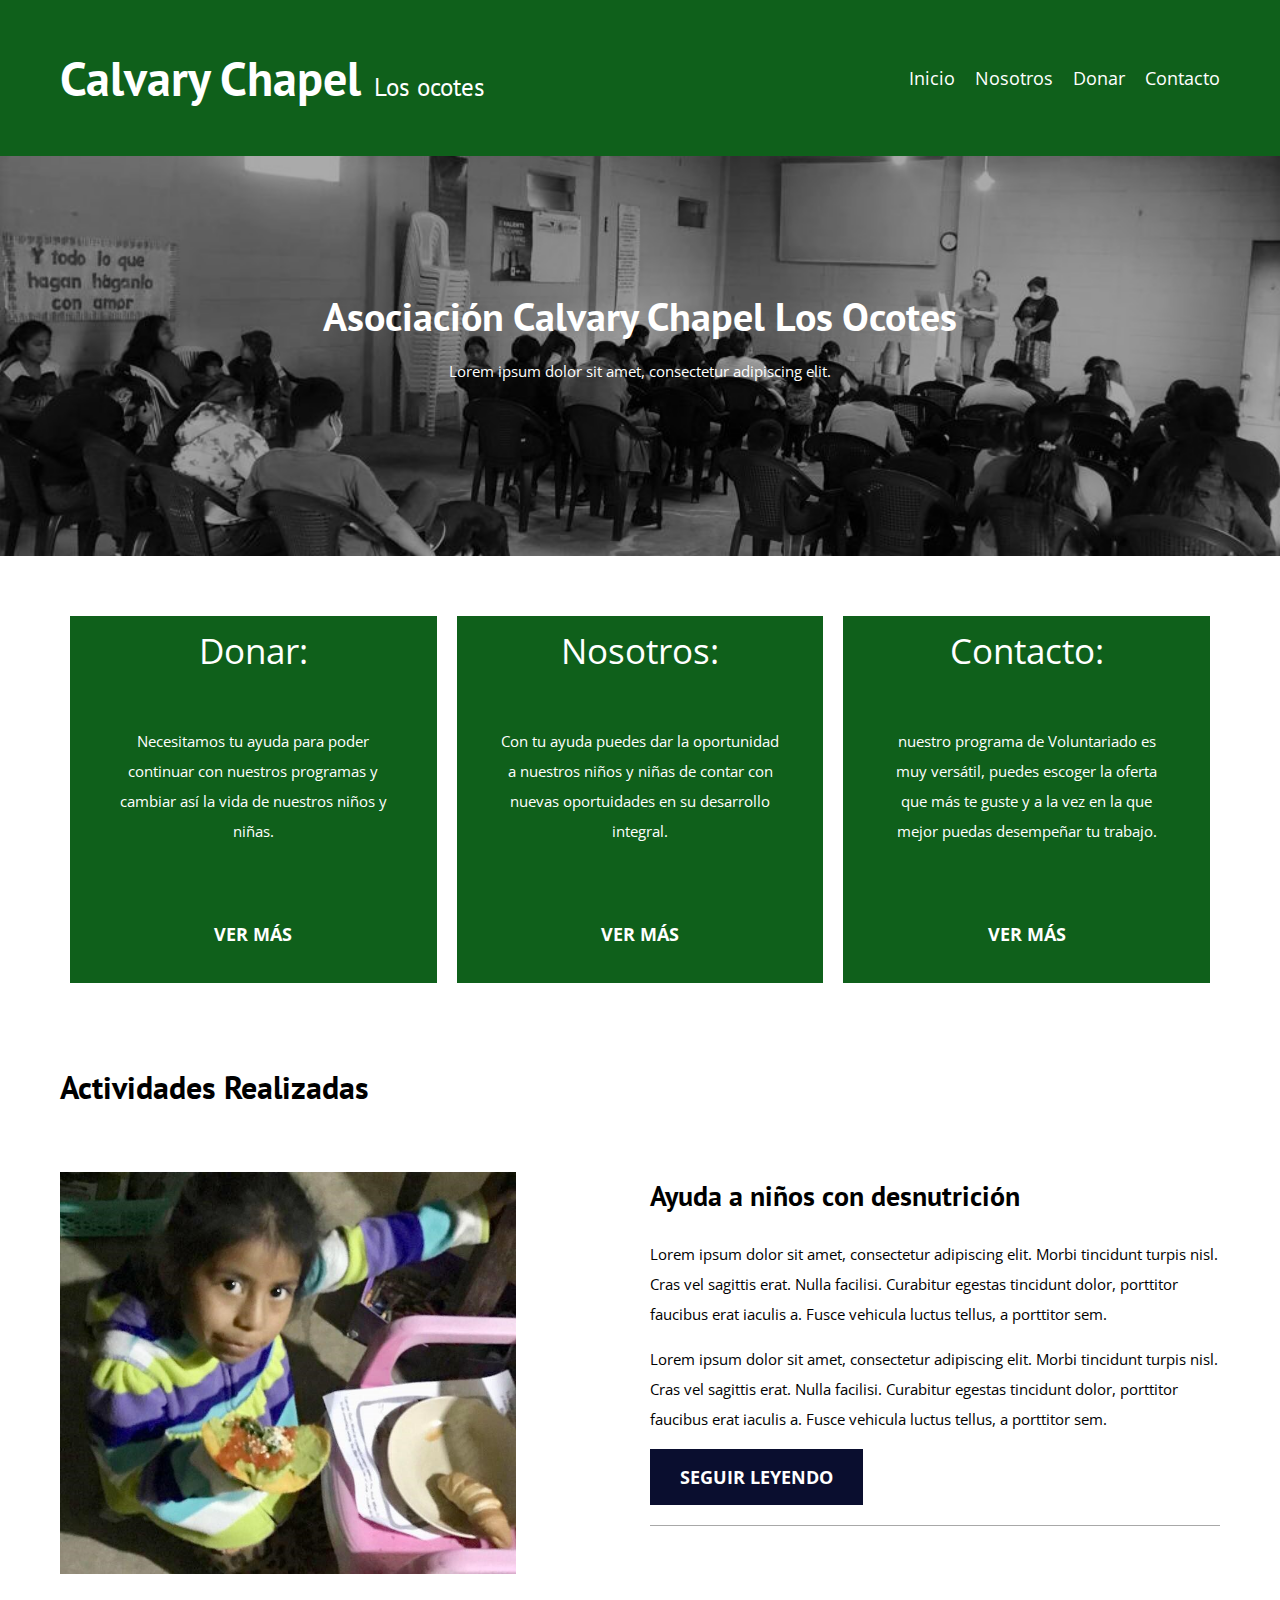
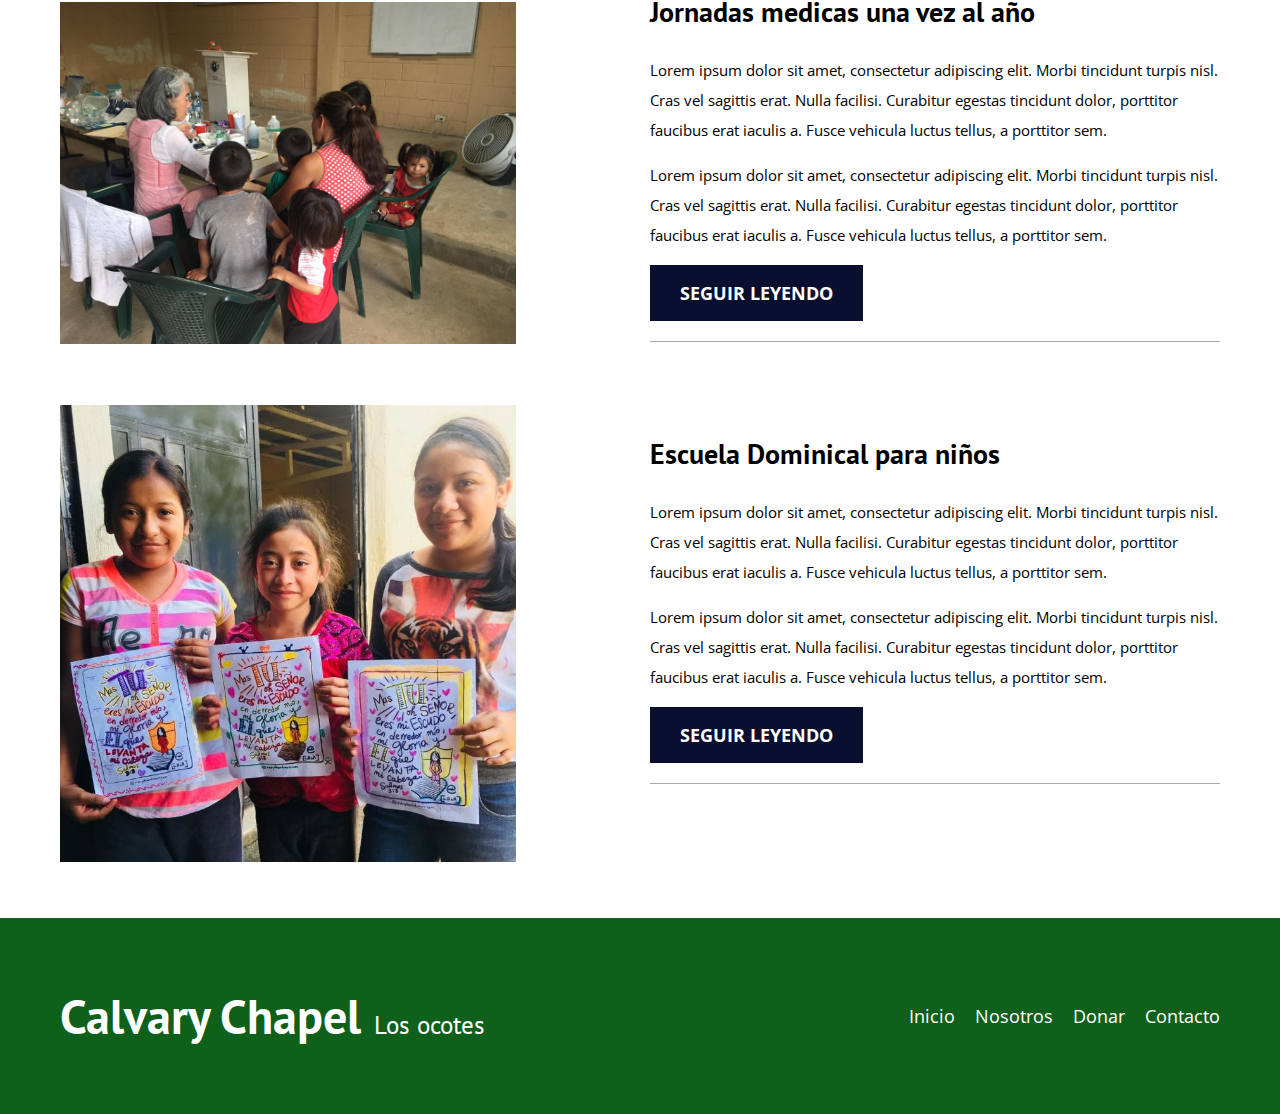
<file: index.html>
<!DOCTYPE html>
<html lang="en">
<head>
    <meta charset="UTF-8">
    <meta http-equiv="X-UA-Compatible" content="IE=edge">
    <meta name="viewport" content="width=device-width, initial-scale=1.0">
    <title>Calvary Chapel Guatemala</title>
    <meta name="description" content="Página web de blog de Marvel">
    <link rel="preconnect" href="https://fonts.googleapis.com">
    <link rel="preconnect" href="https://fonts.gstatic.com">
    <!-- Prefetch -->
    <link rel="prefetch" href="entrada.html" as="document">

    <!-- Preload -->
    <link rel="preload" href="css/normalize.css" as="style">
    <link rel="stylesheet" href="css/normalize.css">

    <link rel="preload" href="css/style.css" as="style">
    <link rel="stylesheet" href="css/style.css">

    <link rel="preload" href="https://fonts.googleapis.com/css2?family=Open+Sans&family=PT+Sans:wght@400;700&display=swap" crossorigin="crossorigin" as="font">
    <link href="https://fonts.googleapis.com/css2?family=Open+Sans&family=PT+Sans:wght@400;700&display=swap" rel="stylesheet">



</head>
<body>
    <header class="header">
            <div class="contenedor">
                <div class="barra">
                    <a class="logo no-margin no-padding" href="index.html">
                        <h1 class="logo__nombre no-padding no-margin"><span class="logo__bold no-padding no-margin"> Calvary Chapel</span> <span class="TextMini no-padding no-margin">Los ocotes</span></h1>
                    </a>
                    <nav class="navegacion">
                        <a href="index.html" class="navegacion__enlace">Inicio</a>
                        <a href="nosotros.html" class="navegacion__enlace">Nosotros</a>
                        <a href="donar.html" class="navegacion__enlace">Donar</a>
                        <a href="contacto.html" class="navegacion__enlace">Contacto</a>
                    </nav>
                </div>
            </div>
        </header>
            <div class="imgheader">
        <div class="header__text center">
            <h2 class="no-margin">Asociación Calvary Chapel Los Ocotes</h2>
            <p class="no-margin">Lorem ipsum dolor sit amet, consectetur adipiscing elit. </p>
        </div>
    </div>
    <div class="contenedor  contact">
        <main class="blog">
            <div class="ordenar">
            <!--Donar-->
                <div class="widgets__titulo">
                  <article style="text-align: center;"> 
                    <label class="TextInicio" for=""> Donar:</label>
                    <p class=" paddding campo no-margin no-padding"> Necesitamos tu ayuda para poder continuar con nuestros programas y cambiar así la vida de nuestros niños y niñas. </p>
                    <a class="boton boton__vermas" href="donar.html">Ver más</a>
                  </article>
                </div>
            <!-- Nosotros-->
            <div class="widgets__titulo">
                  <articule  style="text-align: center;">
                    <label class="TextInicio " for=""> Nosotros:</label>
                    <p class="paddding campo no-margin no-padding"> Con tu ayuda puedes dar la oportunidad a nuestros niños y niñas de contar con nuevas oportuidades en su desarrollo integral.</p>
                    <a class="boton boton__vermas" href="donar.html">Ver más</a>
                </articule>
            </div>
            <!-- Contacto-->
            <div class="widgets__titulo">
                  <articule  style="text-align: center;">
                    <label class="TextInicio " for=""> Contacto:</label>
                    <p class="paddding campo no-margin no-padding">nuestro programa de Voluntariado es muy versátil, puedes escoger la oferta que más te guste y a la vez en la que mejor puedas desempeñar tu trabajo.</p>
                    <a class="boton boton__vermas" href="donar.html">Ver más</a>
                </articule>
            </div>  
            </div>
        </main>
        <h3>Actividades Realizadas</h3>
       <articule class="ordenar2">
            <!-- Actividad #1-->
                <div class="imgAct">
                    <img loading="lazy" src="/img/3.png" alt="imagen blog">
                </div>
                <div class="entrada__contenido">
                    <h4 class="no-margin">Ayuda a niños con desnutrición</h4>
                    <p>Lorem ipsum dolor sit amet, consectetur adipiscing elit. Morbi tincidunt turpis nisl. Cras vel sagittis erat. Nulla facilisi. Curabitur egestas tincidunt dolor, porttitor faucibus erat iaculis a. Fusce vehicula luctus tellus, a porttitor sem.</p>
                    <p>Lorem ipsum dolor sit amet, consectetur adipiscing elit. Morbi tincidunt turpis nisl. Cras vel sagittis erat. Nulla facilisi. Curabitur egestas tincidunt dolor, porttitor faucibus erat iaculis a. Fusce vehicula luctus tellus, a porttitor sem.</p>

                    <a href="entrada.html" class="boton boton--primario"> Seguir Leyendo </a>
                </div>

        </articule>
        <articule class="ordenar2">
            <!-- Actividad #1-->
                <div class="imgAct">
                    <img loading="lazy" src="/img/4.png" alt="imagen blog">
                </div>
                <div class="entrada__contenido">
                    <h4 class="no-margin">Jornadas medicas una vez al año</h4>
                    <p>Lorem ipsum dolor sit amet, consectetur adipiscing elit. Morbi tincidunt turpis nisl. Cras vel sagittis erat. Nulla facilisi. Curabitur egestas tincidunt dolor, porttitor faucibus erat iaculis a. Fusce vehicula luctus tellus, a porttitor sem.</p>
                    <p>Lorem ipsum dolor sit amet, consectetur adipiscing elit. Morbi tincidunt turpis nisl. Cras vel sagittis erat. Nulla facilisi. Curabitur egestas tincidunt dolor, porttitor faucibus erat iaculis a. Fusce vehicula luctus tellus, a porttitor sem.</p>                   
                    <a href="entrada.html" class="boton boton--primario"> Seguir Leyendo </a>
                    
                </div>

        </articule>
        <articule class="ordenar2">
            <!-- Actividad #1-->
                <div class="imgAct">
                    <img loading="lazy" src="/img/5.png" alt="imagen blog">
                </div>
                <div class="entrada__contenido">
                    <h4 class="no-margin">Escuela Dominical para niños</h4>
                    <p>Lorem ipsum dolor sit amet, consectetur adipiscing elit. Morbi tincidunt turpis nisl. Cras vel sagittis erat. Nulla facilisi. Curabitur egestas tincidunt dolor, porttitor faucibus erat iaculis a. Fusce vehicula luctus tellus, a porttitor sem.</p>
                    <p>Lorem ipsum dolor sit amet, consectetur adipiscing elit. Morbi tincidunt turpis nisl. Cras vel sagittis erat. Nulla facilisi. Curabitur egestas tincidunt dolor, porttitor faucibus erat iaculis a. Fusce vehicula luctus tellus, a porttitor sem.</p>                   
                    <a href="entrada.html" class="boton boton--primario"> Seguir Leyendo </a>
                    
                </div>

        </articule>
    </div>
    <footer class="footerpage">
        <div class="contenedor">
            <div class="barra">
                <a class="logo no-margin no-padding" href="index.html">
                    <h1 class="logo__nombre no-padding no-margin"><span class="logo__bold no-padding no-margin"> Calvary Chapel</span> <span class="TextMini no-padding no-margin">Los ocotes</span></h1>
                </a>
                <nav class="navegacion">
                    <a href="index.html" class="navegacion__enlace">Inicio</a>
                    <a href="nosotros.html" class="navegacion__enlace">Nosotros</a>
                    <a href="donar.html" class="navegacion__enlace">Donar</a>
                    <a href="contacto.html" class="navegacion__enlace">Contacto</a>
                </nav>
            </div>
        </div>
    </footer>
    <script src="js/modernizr.js"></script>
</body>
</html>
</file>
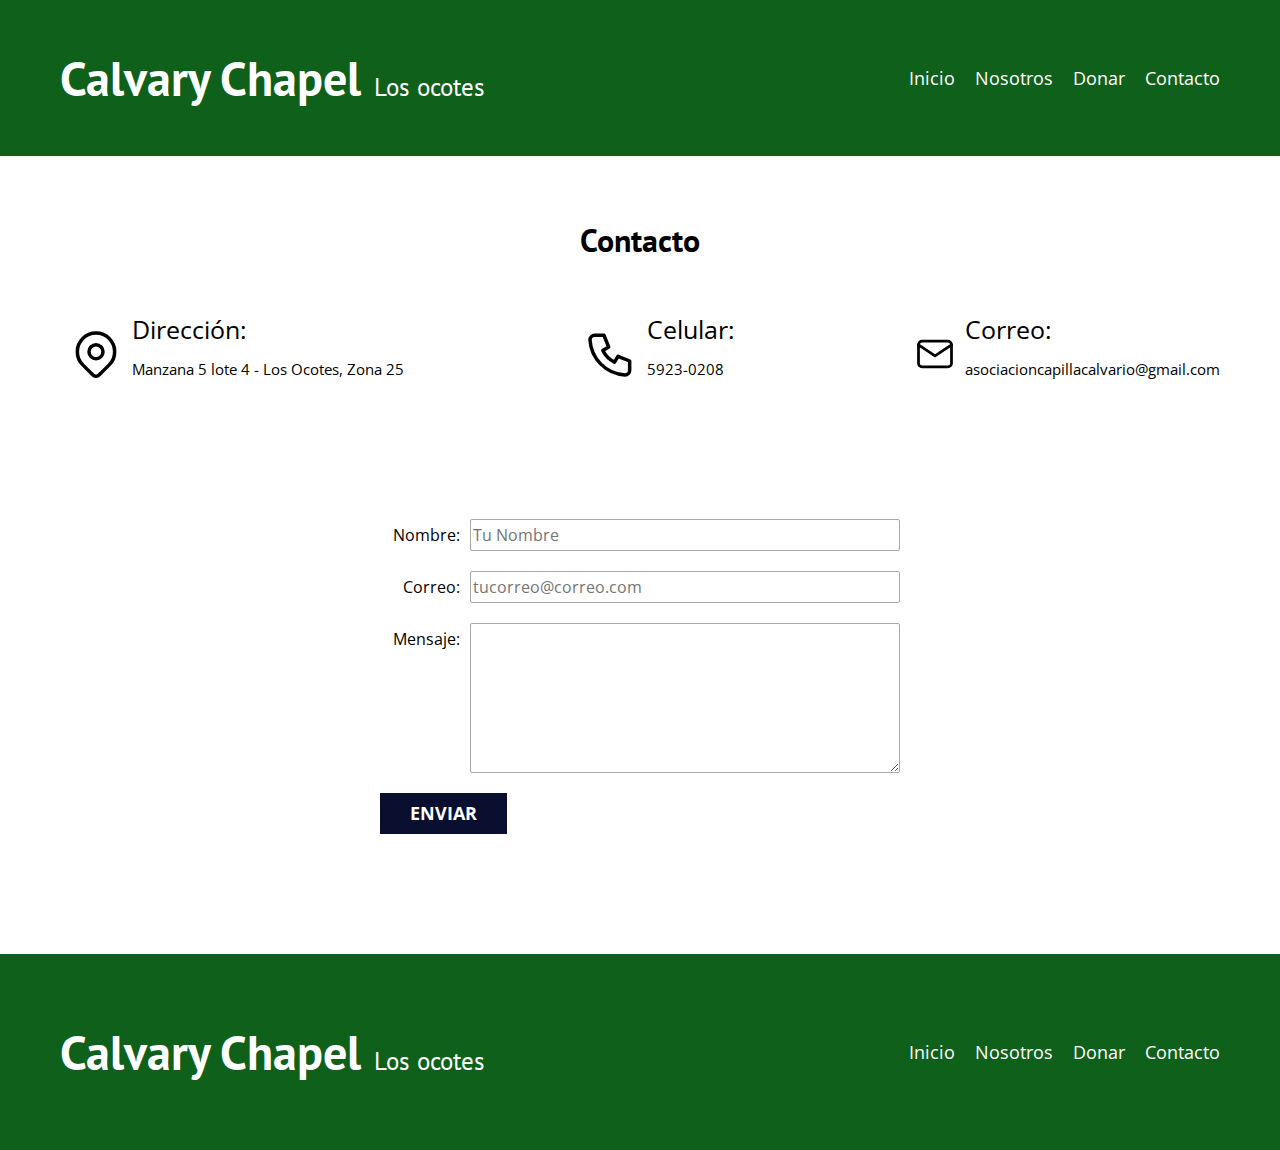
<file: contacto.html>
<!DOCTYPE html>
<html lang="en">
<head>
    <meta charset="UTF-8">
    <meta http-equiv="X-UA-Compatible" content="IE=edge">
    <meta name="viewport" content="width=device-width, initial-scale=1.0">
    <title>Calvary Chapel Guatemala</title>
    <link rel="stylesheet" href="css/normalize.css">
    <link rel="preconnect" href="https://fonts.googleapis.com">
    <link rel="preconnect" href="https://fonts.gstatic.com" crossorigin>
    <link href="https://fonts.googleapis.com/css2?family=Open+Sans&family=PT+Sans:wght@400;700&display=swap" rel="stylesheet">
    <link rel="stylesheet" href="css/style.css">
</head>
<body>
    <header class="header">
        <div class="contenedor">
            <div class="barra">
                <a class="logo no-margin no-padding" href="index.html">
                    <h1 class="logo__nombre no-padding no-margin"><span class="logo__bold no-padding no-margin"> Calvary Chapel</span> <span class="TextMini no-padding no-margin">Los ocotes</span></h1>
                </a>
                <nav class="navegacion">
                    <a href="index.html" class="navegacion__enlace">Inicio</a>
                    <a href="nosotros.html" class="navegacion__enlace">Nosotros</a>
                    <a href="donar.html" class="navegacion__enlace">Donar</a>
                    <a href="contacto.html" class="navegacion__enlace">Contacto</a>
                </nav>
            </div>
        </div>

    </header>
    <main class="contenedor">
        <h3 class="centrar-texto"> Contacto</h3>
        <div class="contact">
            <!-- Dirección-->
            <div class="ordenar">
                <div class="ordenar">
                    <svg xmlns="http://www.w3.org/2000/svg" class=" icon icon-tabler icon-tabler-map-pin" width="72" height="72" viewBox="0 0 24 24" stroke-width="1.5" stroke="#000000" fill="none" stroke-linecap="round" stroke-linejoin="round">
                        <path stroke="none" d="M0 0h24v24H0z" fill="none"/>
                        <circle cx="12" cy="11" r="3" />
                        <path d="M17.657 16.657l-4.243 4.243a2 2 0 0 1 -2.827 0l-4.244 -4.243a8 8 0 1 1 11.314 0z" />
                      </svg>
                  <article> 
                    <label class="TextMini " for=""> Dirección:</label>
                    <p class="campo no-margin no-padding"> Manzana 5 lote 4 - Los Ocotes, Zona 25</p>
                  </article>
                </div>

            <!-- Telefono-->
            <div class="ordenar">
                <svg xmlns="http://www.w3.org/2000/svg" class="icon icon-tabler icon-tabler-phone" width="72" height="72" viewBox="0 0 24 24" stroke-width="1.5" stroke="#000000" fill="none" stroke-linecap="round" stroke-linejoin="round">
                    <path stroke="none" d="M0 0h24v24H0z" fill="none"/>
                    <path d="M5 4h4l2 5l-2.5 1.5a11 11 0 0 0 5 5l1.5 -2.5l5 2v4a2 2 0 0 1 -2 2a16 16 0 0 1 -15 -15a2 2 0 0 1 2 -2" />
                  </svg>
                  <articule>
                    <label class="TextMini " for=""> Celular:</label>
                    <p class="campo no-margin no-padding"> 5923-0208</p>
                  </articule>
            </div>
            <!-- Correo-->
            <div class="ordenar">
                <svg xmlns="http://www.w3.org/2000/svg" class="icon icon-tabler icon-tabler-mail" width="60" height="60" viewBox="0 0 24 24" stroke-width="1.5" stroke="#000000" fill="none" stroke-linecap="round" stroke-linejoin="round">
                    <path stroke="none" d="M0 0h24v24H0z" fill="none"/>
                    <rect x="3" y="5" width="18" height="14" rx="2" />
                    <polyline points="3 7 12 13 21 7" />
                  </svg>
                  <articule>
                    <label class="TextMini " for=""> Correo:</label>
                    <p class="campo no-margin no-padding">asociacioncapillacalvario@gmail.com</p>
                  </articule>
            </div>  
            </div>
            <p class="paddding"></p>
            <form class="formulario">
                <!-- Form de Nombre-->
                <div class="campo">
                <label class="campo__label " for="nombre"> Nombre:</label>
                <input class="campo__field" type="text" placeholder="Tu Nombre" id="nombre">
                </div>
                <!-- Form de correo-->
                <div class="campo">
                    <label class="campo__label" for="correo"> Correo:</label>
                    <input class="campo__field" type="text" placeholder="tucorreo@correo.com" id="correo">
                </div>
                <!-- Form de mensaje-->
                <div class="campo">
                    <label class="campo__label" for="mensaje"> Mensaje:</label>
                   <textarea class="campo__field campo__field--textarea" id="mensaje"></textarea>
                </div>

                <div class="campo">
                    <input type="submit" value="Enviar" class="boton boton--primario">

                </div>
            </form>
        </div>
    </main>
    <footer class="footerpage">
        <div class="contenedor">
            <div class="barra">
                <a class="logo no-margin no-padding" href="index.html">
                    <h1 class="logo__nombre no-padding no-margin"><span class="logo__bold no-padding no-margin"> Calvary Chapel</span> <span class="TextMini no-padding no-margin">Los ocotes</span></h1>
                </a>
                <nav class="navegacion">
                    <nav class="navegacion">
                        <a href="index.html" class="navegacion__enlace">Inicio</a>
                        <a href="nosotros.html" class="navegacion__enlace">Nosotros</a>
                        <a href="donar.html" class="navegacion__enlace">Donar</a>
                        <a href="contacto.html" class="navegacion__enlace">Contacto</a>
                    </nav>
                </nav>
            </div>
        </div>
    </footer>
</body>
</html>
</file>
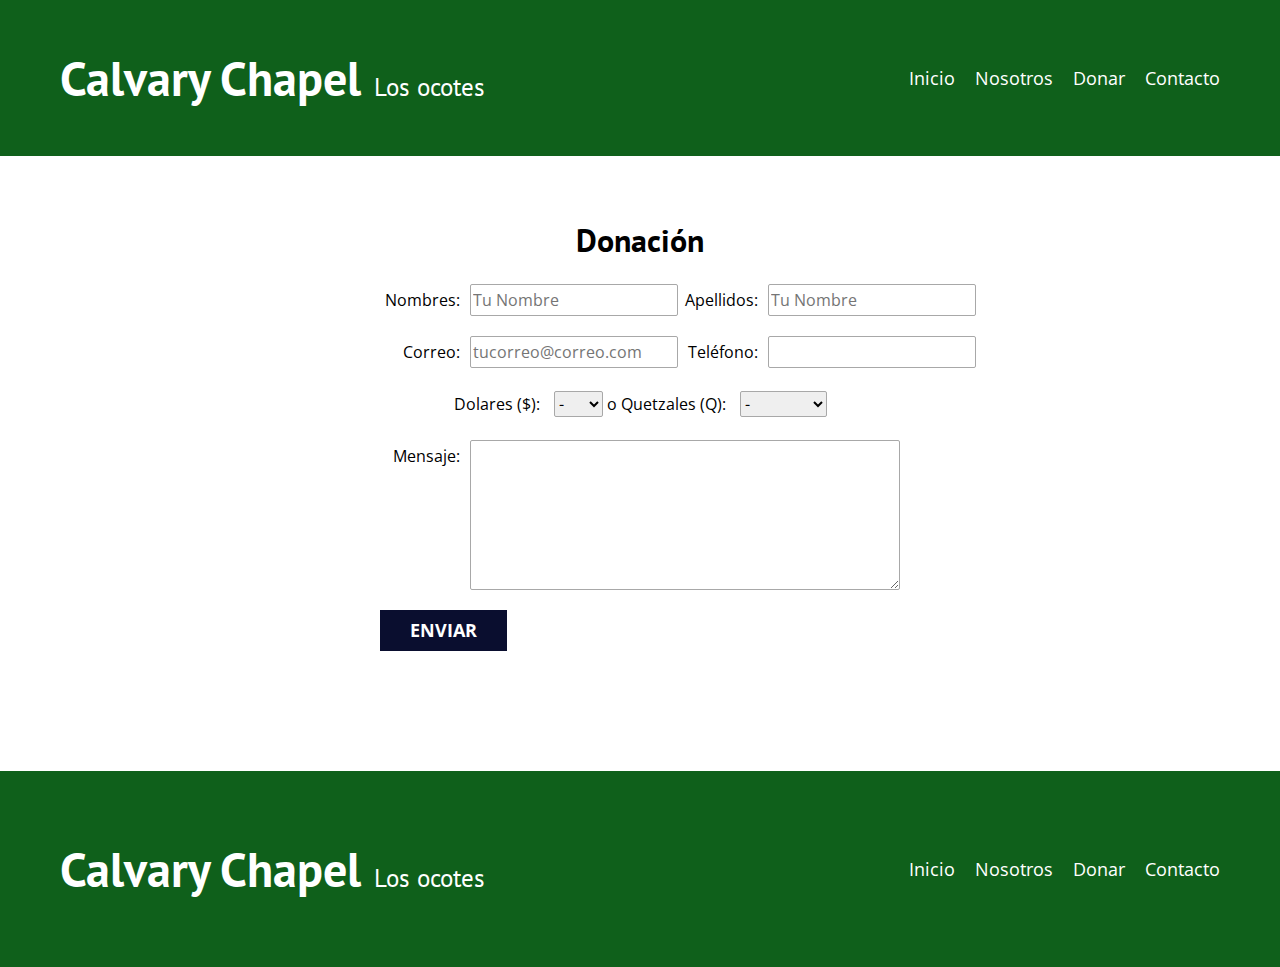
<file: donar.html>
<!DOCTYPE html>
<html lang="en">
<head>
    <meta charset="UTF-8">
    <meta http-equiv="X-UA-Compatible" content="IE=edge">
    <meta name="viewport" content="width=device-width, initial-scale=1.0">
    <title>Calvary Chapel Guatemala</title>
    <link rel="stylesheet" href="css/normalize.css">
    <link rel="preconnect" href="https://fonts.googleapis.com">
    <link rel="preconnect" href="https://fonts.gstatic.com" crossorigin>
    <link href="https://fonts.googleapis.com/css2?family=Open+Sans&family=PT+Sans:wght@400;700&display=swap" rel="stylesheet">
    <link rel="stylesheet" href="css/style.css">
</head>
<body>
    <header class="header">
        <div class="contenedor">
            <div class="barra">
                <a class="logo no-margin no-padding" href="index.html">
                    <h1 class="logo__nombre no-padding no-margin"><span class="logo__bold no-padding no-margin"> Calvary Chapel</span> <span class="TextMini no-padding no-margin">Los ocotes</span></h1>
                </a>
                <nav class="navegacion">
                    <a href="index.html" class="navegacion__enlace">Inicio</a>
                    <a href="nosotros.html" class="navegacion__enlace">Nosotros</a>
                    <a href="donar.html" class="navegacion__enlace">Donar</a>
                    <a href="contacto.html" class="navegacion__enlace">Contacto</a>
                </nav>
            </div>
        </div>

    </header>
    <main class="contenedor mediawidthdonar">
          <!-- formulario de donación-->
          <h3 class="centrar-texto"> Donación</h3>

              <form class="formulario">
                  
                <div class="campo">
                <!-- Form de Nombre-->
                    <label class="campo__label" for="nombre"> Nombres:</label>
                    <input class="campo__field" type="text" placeholder="Tu Nombre" id="nombre">
                <!-- Form de Apellido-->
                    <label class="campo__label" for="nombre"> Apellidos:</label>
                    <input class="campo__field" type="text" placeholder="Tu Nombre" id="nombre">
                </div>
                  
                <div class="campo">
                    <!-- Form de correo-->
                    <label class="campo__label" for="correo"> Correo:</label>
                    <input class="campo__field" type="text" placeholder="tucorreo@correo.com" id="correo">
                    <!-- Form de telefono-->
                    <label class="campo__label" for="correo"> Teléfono:</label>
                    <input class="campo__field" type="text"  id="correo">
                  </div>
                  <div class="campo__select">
                <!-- Form de selecciona opcion-->
                <center>
                <label class="campo__label" for="mensaje"> Dolares ($):</label>
                <select class="campo__field">
                    <option value="1">-</option>
                    <option value="2">10$</option>
                    <option value="3">15$</option>
                    <option value="3">20$</option>
                    <option value="3">25$</option>
                    <option value="3">30$</option>
                </select>
                <label class="campo__label" for="mensaje"> o Quetzales (Q):</label>
                <select class="campo__field">
                    <option value="1">-</option>
                    <option value="2">Q.50.00</option>
                    <option value="3">Q.80.00</option>
                    <option value="3">Q.100.00</option>
                    <option value="3">Q.150.00</option>
                    <option value="3">Q.200.00</option>
                </select>
                </center>
                </div>
                  <div class="campo">
                    <!-- Form de mensaje-->
                    <label class="campo__label" for="mensaje"> Mensaje:</label>
                    <textarea class="campo__field campo__field--textarea" id="mensaje"></textarea>
                  </div>


  
                  <div class="campo">
                      <input type="submit" value="Enviar" class="boton boton--primario">
  
                  </div>
              </form>

    </main>
    <footer class="footerpage">
        <div class="contenedor">
            <div class="barra">
                <a class="logo no-margin no-padding" href="index.html">
                    <h1 class="logo__nombre no-padding no-margin"><span class="logo__bold no-padding no-margin"> Calvary Chapel</span> <span class="TextMini no-padding no-margin">Los ocotes</span></h1>
                </a>
                <nav class="navegacion">
                    <a href="index.html" class="navegacion__enlace">Inicio</a>
                    <a href="nosotros.html" class="navegacion__enlace">Nosotros</a>
                    <a href="donar.html" class="navegacion__enlace">Donar</a>
                    <a href="contacto.html" class="navegacion__enlace">Contacto</a>
                </nav>
            </div>
        </div>
    </footer>
</body>
</html>
</file>
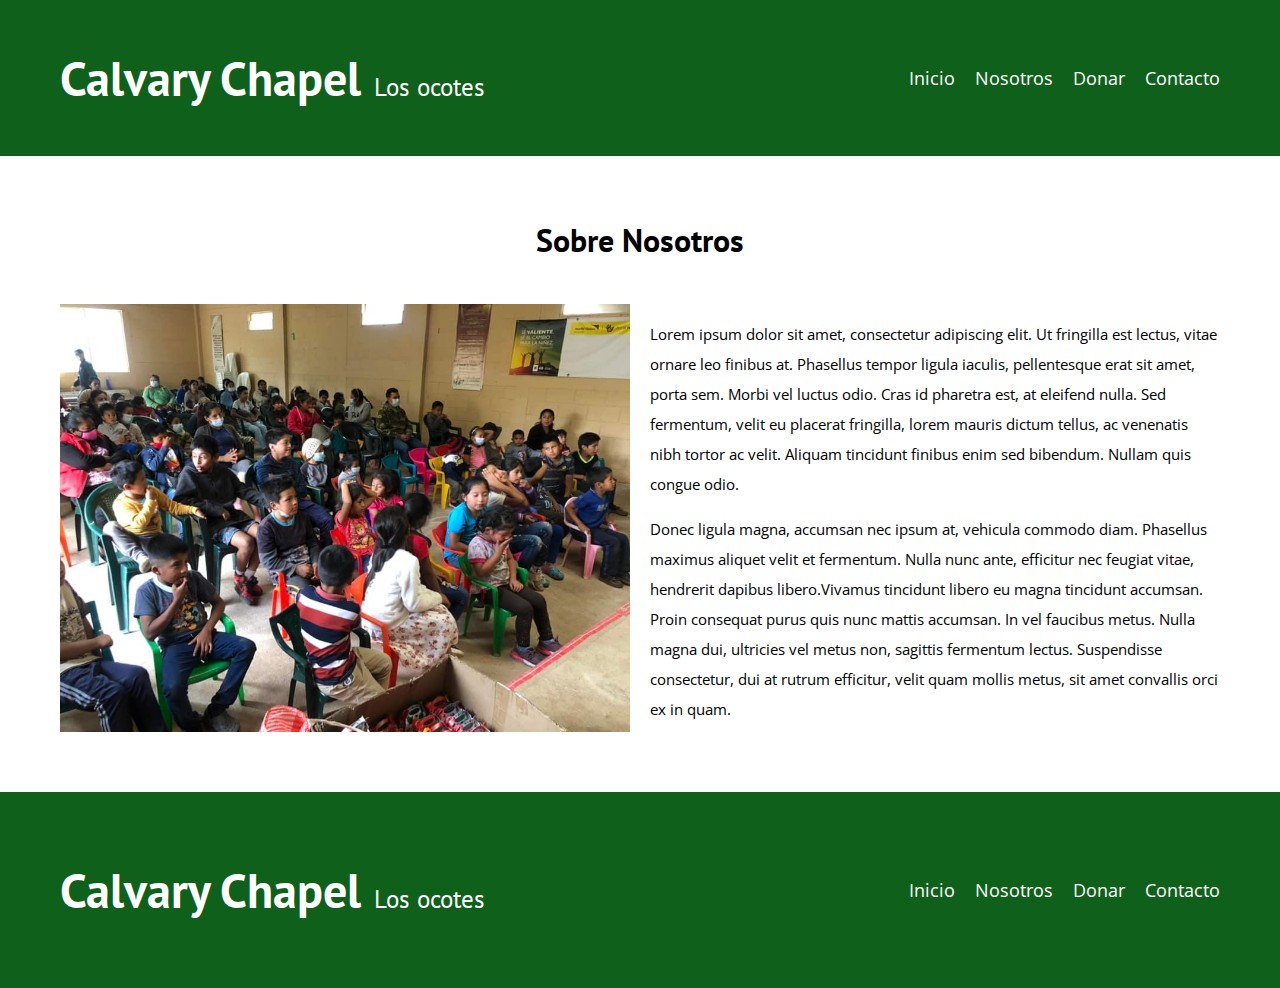
<file: nosotros.html>
<!DOCTYPE html>
<html lang="en">
<head>
    <meta charset="UTF-8">
    <meta http-equiv="X-UA-Compatible" content="IE=edge">
    <meta name="viewport" content="width=device-width, initial-scale=1.0">
    <title>Calvary Chapel Guatemala</title>
    <link rel="stylesheet" href="css/normalize.css">
    <link rel="preconnect" href="https://fonts.googleapis.com">
    <link rel="preconnect" href="https://fonts.gstatic.com" crossorigin>
    <link href="https://fonts.googleapis.com/css2?family=Open+Sans&family=PT+Sans:wght@400;700&display=swap" rel="stylesheet">
    <link rel="stylesheet" href="css/style.css">
</head>
<body>
    <header class="header">
        <div class="contenedor">
            <div class="barra">
                <a class="logo no-margin no-padding" href="index.html">
                    <h1 class="logo__nombre no-padding no-margin"><span class="logo__bold no-padding no-margin"> Calvary Chapel</span> <span class="TextMini no-padding no-margin">Los ocotes</span></h1>
                </a>
                <nav class="navegacion">
                    <a href="index.html" class="navegacion__enlace">Inicio</a>
                    <a href="nosotros.html" class="navegacion__enlace">Nosotros</a>
                    <a href="donar.html" class="navegacion__enlace">Donar</a>
                    <a href="contacto.html" class="navegacion__enlace">Contacto</a>
                </nav>
            </div>
        </div>
       
    </header>
    <main class="contenedor">
            <h3 class="centrar-texto">Sobre Nosotros</h3>
            <div class="sobre-nosotros">
                <div class="sobre-nosotros__imagen">
                    <img src="/img/2.png">
                </div>
                <div class="sobre-nosotros__texto">
                    <p>Lorem ipsum dolor sit amet, consectetur adipiscing elit. Ut fringilla est lectus, vitae ornare leo finibus at. Phasellus tempor ligula iaculis, pellentesque erat sit amet, porta sem. Morbi vel luctus odio. Cras id pharetra est, at eleifend nulla. Sed fermentum, velit eu placerat fringilla, lorem mauris dictum tellus, ac venenatis nibh tortor ac velit. Aliquam tincidunt finibus enim sed bibendum. Nullam quis congue odio. </p><p> Donec ligula magna, accumsan nec ipsum at, vehicula commodo diam. Phasellus maximus aliquet velit et fermentum. Nulla nunc ante, efficitur nec feugiat vitae, hendrerit dapibus libero.Vivamus tincidunt libero eu magna tincidunt accumsan. Proin consequat purus quis nunc mattis accumsan. In vel faucibus metus. Nulla magna dui, ultricies vel metus non, sagittis fermentum lectus. Suspendisse consectetur, dui at rutrum efficitur, velit quam mollis metus, sit amet convallis orci ex in quam.</p>
                </div>

                
            </div>
    </main>
    <footer class="footerpage">
        <div class="contenedor">
            <div class="barra">
                <a class="logo no-margin no-padding" href="index.html">
                    <h1 class="logo__nombre no-padding no-margin"><span class="logo__bold no-padding no-margin"> Calvary Chapel</span> <span class="TextMini no-padding no-margin">Los ocotes</span></h1>
                </a>
                <nav class="navegacion">
                    <a href="index.html" class="navegacion__enlace">Inicio</a>
                    <a href="nosotros.html" class="navegacion__enlace">Nosotros</a>
                    <a href="donar.html" class="navegacion__enlace">Donar</a>
                    <a href="contacto.html" class="navegacion__enlace">Contacto</a>
                </nav>
            </div>
        </div>
    </footer>
</body>
</html>
</file>
<file: css/style.css>
:root{
    --fuente1: 'PT Sans', sans-serif;
    --fuenteParrafo: 'Open Sans', sans-serif;

    --primario: #C7404E;
    --secundario: #0A0E2F;
    --terciario: #a8a8a8;
    --negro: #000000;
    --blanco: #FFFFFF;
    --widget1: #010101;
    --verde: #0f601b;
} 

html{
    box-sizing: border-box;
    font-size: 62.5%; /* 1 rem = 10px */
}

*, *:before, *:after {
    box-sizing: inherit;
}
body{
    font-family: var(--fuenteParrafo);
    font-size: 1.6rem;
    line-height: 2;

}
/** Globales **/
.contenedor{
    padding: 2rem;
    max-width: 120rem;
    width: 100%;
    margin: 0 auto;

}
.contenedorWidget{
    display:flex;
    max-width: 120rem;
    width: 90%;
    margin: 0 auto;
    padding: 0 1rem;
}

a{
    text-decoration: none;
}
h1,h2,h3,h4{
    font-family: var(--fuente1);
}
h1{
    font-size: 4.8rem;
}
h2{
    font-size: 4rem;
}
h3{
    font-size: 3.2rem;
}
h4{
    font-size: 2.8rem;
}
p{
    font-size:1.5rem;
}
img{
    max-width: 100%;
}

.no-margin{
    margin: 0;
}
.no-padding{
    padding: 0;
}
.paddding{
    padding: 4rem;
}
.centrar-texto{
    text-align: center;
}
.TextMini{
    font-size:2.5rem;
}
.TextInicio{
    font-size:3.5rem;
}

/* Header */
.header{
    background-color: var(--verde);
    padding: 1rem;
    color: var(--blanco);
}
.imgheader{
    background-image: url('../img/Iglesia.png');
    width: 100%;
    height: 40rem;
    background-size: cover;
    background-repeat: no-repeat;
    background-position: center center;    
}
.header__text{
    color: var(--blanco);
    text-align: center;
    }

@media (min-width: 768px) {
    .barra{
        display: flex;
        justify-content: space-between;
        align-items: center;
        color:var(--blanco);
    }

}
.logo{
    color: var(--blanco);
    text-align: center;
}
.logo__nombre{
    font-weight: normal;
}
.logo__bold{
    font-weight: bold;
}
@media (min-width: 768px) {
    .navegacion{
        display: flex;
        gap: 2rem;
    }
}

.navegacion__enlace{
    display: block;
    text-align: center;
    color: var(--blanco);
    font-size: 1.8rem;
}
@media (min-width: 768px) {
    .contenido-principal{
        display: grid;
        grid-template-columns:2fr 1fr;
        column-gap: 4rem;
    }
}

.entrada__contenido{
    border-bottom: 1px solid var(--terciario);
    margin-bottom: 2rem;
}

.boton{
    display: block;
    font-family: var(--fuenteParrafo);
    color: var(--blanco);
    text-align: center;
    padding: 1rem 3rem;
    font-size: 1.8rem;
    text-transform: uppercase;
    font-weight: 700;
    margin-bottom: 2rem;
    border: none;

}
@media (min-width: 768px) {
    .boton{
        display: inline-block;
    }
}
.boton:hover{
    cursor: pointer;
}

.boton--primario{
    background-color: var(--secundario);
}
.boton--secundario{
    background-color: var(--primario);
}
.pelis{
    list-style: none;
}
.widget-peli{
    border-bottom: 1px solid var(--terciario);
    margin-bottom: 2rem;
}
.widget-peli:last-of-type{
    border-bottom: none;
    margin-bottom: 0;
}
.footerpage{
    background-color: var(--verde);   
    padding: 3rem;
    margin-top: 3rem;
}
@media (min-width: 768px){
    .sobre-nosotros{
        display: flex;
        justify-content: space-between;
        gap: 2rem;
    }
    .sobre-nosotros__imagen,  .sobre-nosotros__texto{
        flex-basis:50%;
    }
}
.widget{

    background-color: var(--verde);
    border-bottom: 1px solid var(--verde);
}
.widgets{
    display: flex;
    justify-content: space-between;
    align-items: center;
    margin : 5rem 0;
    margin-left: 2rem;
    margin-right: 2rem;

}
.widgets__titulo{
    display: flex;
    width: 100%;
    justify-content: space-between;
    align-items: center;
    margin : 4rem 0;
    margin-left: 1rem;
    margin-right: 1rem;
    color: var(--blanco);
    background-color: var(--verde);
    border-bottom: 1px solid var(--verde);
}
.widget:last-of-type{
    border: none;
}

@media (min-width: 768px) {
    .widget{
        display: grid;
        grid-template-columns: 33.3% 66.6%;
        gap: 2rem;
    }
}


.formulario{
 background-color: var(--blanco);
 margin: -5rem auto 0 auto;
 width: 50%;
 padding: 3rem;
}
.campo{
    display: flex;
    margin-bottom: 2rem;
}
.campo__select{
    flex-basis: 100%;
    margin-bottom: 2rem;
}
.campo__label{
    flex: 0 0 9rem;
    text-align: right;
    padding-right: 1rem;

}
.campo__field{
    flex: 1;
    border: 1px solid var(--terciario);
    border-radius: 0.2rem;

}
.campo__field--textarea{
    height: 150px;
}

.ordenar{
    display: flex;
    justify-content: space-between;
    align-items: center;
    margin-bottom: 2rem;
}
.ordenar2{
    display: grid;
    grid-template-columns: 1fr 1fr;
    gap: 2rem;
    align-items: center;
    margin-bottom: 2rem;

}

.icon{
    padding: 0.8rem;
}
.center{
    padding-top: 12rem;
    text-align: center;
}
.imgAct{
    width: 80%;
    height: 90%;
    background-size: cover;
    background-repeat: no-repeat;
    background-position: center center;
}
@media screen and (max-width: 1250px) {
    .ordenar2{
        padding-left: 2rem;
        width: 100%;
        height: 100%;
    }
}
@media screen and (max-width: 600px) {
    .ordenar2{
        display: grid;
        grid-template-columns: 1fr;
        padding-left: 2rem;
        width: 100%;
        height: 100%;
    }
    
}
@media screen and (max-width: 1000px){
    .ordenar{
        display: grid;
        grid-template-columns: 1fr ;
        gap: 2rem;
        align-items: center;
        margin-bottom: 2rem;
        padding-left: 5rem;
        padding-right: 5rem;
    }
}
    
@media screen and (max-width: 780px){
    .header{
        width:100%;
        height: 100%;
        text-align: center;
        align-items: center;
        justify-content: center;
    }
    .logo__nombre{
        font-weight: normal;
        font-size: 1.9rem;
    }
    .TextMini{
        font-size: 1rem;
    }
    .widgets__titulo{
        display: flex;
    }
}
@media screen and (max-width: 768px){
    .formulario {
        align-items: center;
        text-align: center;
        justify-content: center;
        width: 100%;
        background-color: var(--blanco);
        margin: 5rem;
        width: 50%;
        padding: 3rem;
    }
}
</file>
